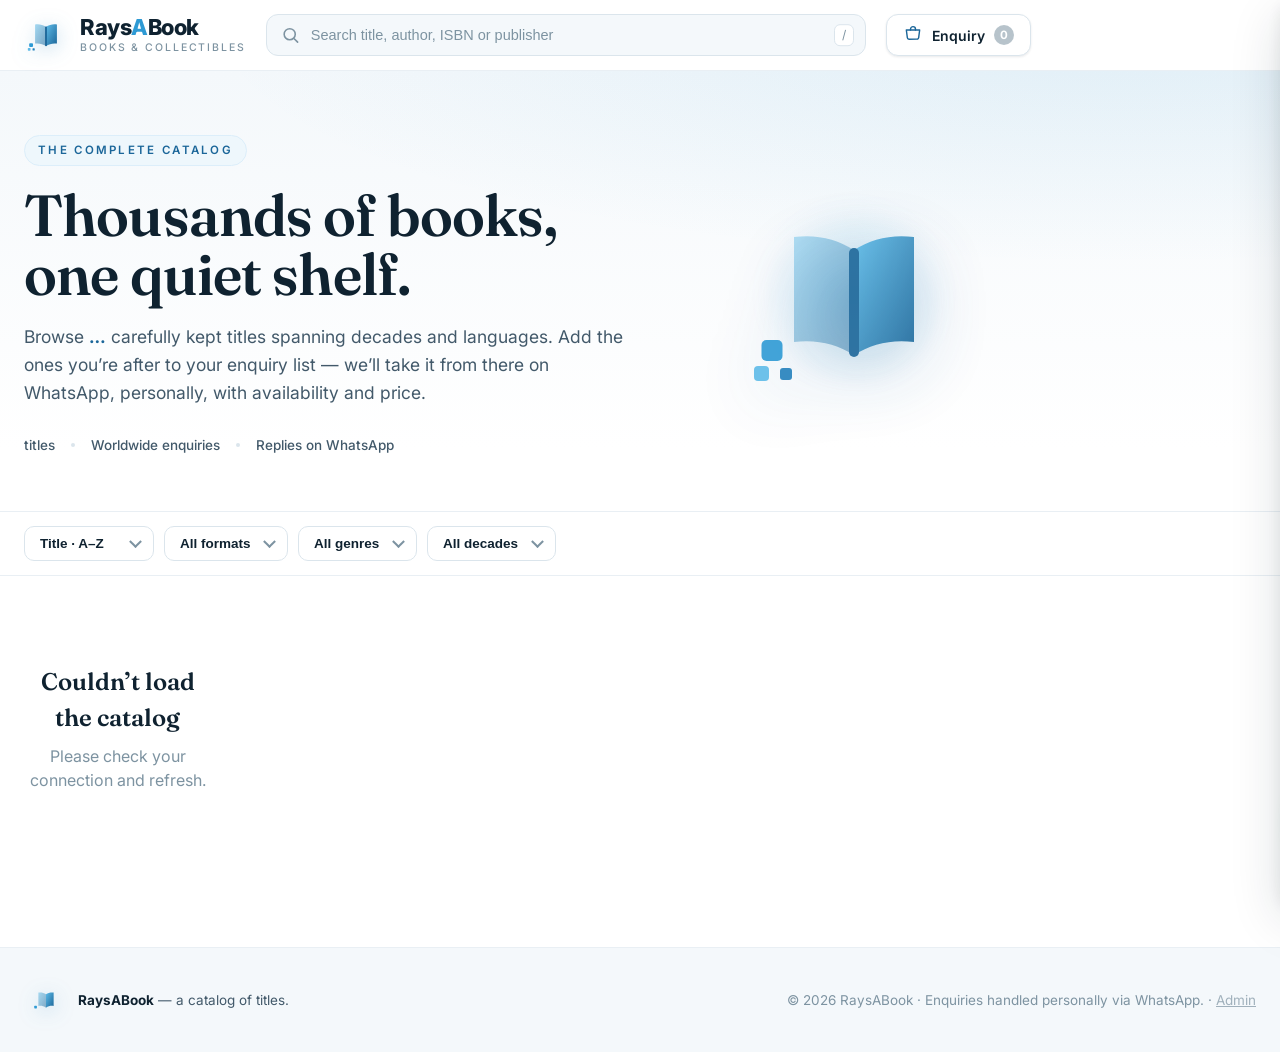
<file: index.html>
<!DOCTYPE html>
<html lang="en">
<head>
  <meta charset="UTF-8">
  <meta name="viewport" content="width=device-width, initial-scale=1.0">
  <title>RaysABook — Books &amp; Collectibles</title>
  <meta name="description" content="Browse the full RaysABook collection — thousands of titles. Add books to your enquiry list and ask about availability and price on WhatsApp.">
  <meta name="theme-color" content="#2E9AD4">

  <!-- icons & PWA -->
  <link rel="icon" href="favicon.svg" type="image/svg+xml">
  <link rel="apple-touch-icon" href="favicon.svg">
  <link rel="manifest" href="manifest.webmanifest">

  <!-- social share preview (Open Graph / Twitter) -->
  <!-- NOTE: if you TRANSFER the repo to a new owner, update og:url / og:image / canonical
       below to the new <owner>.github.io/raysabook address (or a custom domain). -->
  <link rel="canonical" href="https://raysabook.pages.dev/">
  <meta property="og:type" content="website">
  <meta property="og:site_name" content="RaysABook">
  <meta property="og:url" content="https://raysabook.pages.dev/">
  <meta property="og:title" content="RaysABook — Books &amp; Collectibles">
  <meta property="og:description" content="Thousands of books, one quiet shelf. Browse the catalog and send your enquiry on WhatsApp.">
  <meta property="og:image" content="https://raysabook.pages.dev/og.png">
  <meta property="og:image:width" content="1200">
  <meta property="og:image:height" content="630">
  <meta name="twitter:card" content="summary_large_image">
  <meta name="twitter:title" content="RaysABook — Books &amp; Collectibles">
  <meta name="twitter:description" content="Thousands of books, one quiet shelf. Browse the catalog and enquire on WhatsApp.">
  <meta name="twitter:image" content="https://raysabook.pages.dev/og.png">
  <link rel="preconnect" href="https://fonts.googleapis.com">
  <link rel="preconnect" href="https://fonts.gstatic.com" crossorigin>
  <link href="https://fonts.googleapis.com/css2?family=Fraunces:opsz,wght@9..144,400;9..144,500;9..144,600;9..144,700&family=Inter:wght@400;450;500;600;700&display=swap" rel="stylesheet">
  <link rel="preconnect" href="https://clzbooks.r.sizr.io">
  <link rel="stylesheet" href="styles.css?v=2">

  <!-- shared SVG defs (logo gradient) -->
  <svg width="0" height="0" style="position:absolute" aria-hidden="true"><defs>
    <linearGradient id="rbGrad" x1="0" y1="0" x2="1" y2="1">
      <stop offset="0" stop-color="#5EBBE8"/><stop offset="1" stop-color="#1B6699"/>
    </linearGradient>
  </defs></svg>
</head>
<body>

<header class="site">
  <div class="bar">
    <a class="brand" href="#" onclick="window.scrollTo({top:0,behavior:'smooth'});return false;" aria-label="RaysABook home">
      <span class="logo-mark" aria-hidden="true">
        <svg viewBox="0 0 44 44" width="40" height="40">
          <!-- right page -->
          <path d="M22 13c3.4-2.2 7.6-3.2 12-2.6v21c-4.4-.6-8.6.4-12 2.6V13z" fill="url(#rbGrad)"/>
          <!-- left page (lighter) -->
          <path d="M22 13C18.6 10.8 14.4 9.8 10 10.4v21c4.4-.6 8.6.4 12 2.6V13z" fill="url(#rbGrad)" opacity=".55"/>
          <!-- spine -->
          <rect x="21" y="12.6" width="2" height="21.8" rx="1" fill="#1B6699"/>
          <!-- trailing pixels -->
          <rect x="3.5" y="31" width="4.2" height="4.2" rx="1" fill="#2E9AD4"/>
          <rect x="2" y="36.2" width="3" height="3" rx=".8" fill="#5EBBE8"/>
          <rect x="7.2" y="36.6" width="2.4" height="2.4" rx=".6" fill="#2380BC"/>
        </svg>
      </span>
      <span class="nm"><b>Rays<i>A</i>Book</b><span>Books &amp; Collectibles</span></span>
    </a>

    <div class="searchwrap">
      <svg class="ic" viewBox="0 0 24 24" width="19" height="19" fill="none" stroke="currentColor" stroke-width="2" stroke-linecap="round"><circle cx="11" cy="11" r="7"/><path d="M21 21l-4.3-4.3"/></svg>
      <input id="search" type="search" placeholder="Search title, author, ISBN or publisher" autocomplete="off">
      <button class="clr" title="Clear" aria-label="Clear search">
        <svg viewBox="0 0 24 24" width="16" height="16" fill="none" stroke="currentColor" stroke-width="2" stroke-linecap="round"><path d="M6 6l12 12M18 6L6 18"/></svg>
      </button>
      <kbd class="slash">/</kbd>
    </div>

    <button class="cartbtn" id="cartOpen" aria-label="Open enquiry list">
      <svg viewBox="0 0 24 24" width="20" height="20" fill="none" stroke="currentColor" stroke-width="1.7" stroke-linecap="round" stroke-linejoin="round"><path d="M4 6h16l-1.2 9.2a2 2 0 0 1-2 1.8H7.2a2 2 0 0 1-2-1.8L4 6z"/><path d="M9 6V5a3 3 0 0 1 6 0v1"/></svg>
      <span class="lbl">Enquiry</span>
      <span class="count zero" id="cartCount">0</span>
    </button>
  </div>
</header>

<section class="hero">
  <div class="hero-in">
    <div class="hero-copy">
      <span class="eyebrow">The complete catalog</span>
      <h1>Thousands of books,<br>one quiet shelf.</h1>
      <p>Browse <b id="statTotal">…</b> carefully kept titles spanning decades and languages. Add the ones you’re after to your enquiry list — we’ll take it from there on WhatsApp, personally, with availability and price.</p>
      <div class="hero-meta">
        <span><b id="statTotal2"></b> titles</span>
        <i></i>
        <span>Worldwide enquiries</span>
        <i></i>
        <span>Replies on WhatsApp</span>
      </div>
    </div>
    <div class="hero-art" aria-hidden="true">
      <span class="ha-glow"></span>
      <svg viewBox="0 0 44 44" width="220" height="220" class="ha-mark">
        <path d="M22 13c3.4-2.2 7.6-3.2 12-2.6v21c-4.4-.6-8.6.4-12 2.6V13z" fill="url(#rbGrad)"/>
        <path d="M22 13C18.6 10.8 14.4 9.8 10 10.4v21c4.4-.6 8.6.4 12 2.6V13z" fill="url(#rbGrad)" opacity=".5"/>
        <rect x="21" y="12.6" width="2" height="21.8" rx="1" fill="#1B6699"/>
        <rect x="3.5" y="31" width="4.2" height="4.2" rx="1" fill="#2E9AD4"/>
        <rect x="2" y="36.2" width="3" height="3" rx=".8" fill="#5EBBE8"/>
        <rect x="7.2" y="36.6" width="2.4" height="2.4" rx=".6" fill="#2380BC"/>
      </svg>
    </div>
  </div>
</section>

<div class="toolbar-wrap">
  <div class="toolbar">
    <div class="selctl"><select id="fSort">
      <option value="title">Title · A–Z</option>
      <option value="author">Author</option>
      <option value="year_desc">Newest first</option>
      <option value="year_asc">Oldest first</option>
    </select></div>
    <div class="selctl"><select id="fFormat"><option value="">All formats</option></select></div>
    <div class="selctl"><select id="fGenre"><option value="">All genres</option></select></div>
    <div class="selctl"><select id="fDecade"><option value="">All decades</option></select></div>
    <div class="spacer"></div>
    <div class="resultcount" id="resultCount"></div>
  </div>
  <div class="chips" id="chips"></div>
</div>

<main class="grid" id="grid"></main>
<button class="morebtn" id="more" style="display:none">Load more</button>
<div class="sentinel" id="sentinel"></div>
<div class="empty" id="empty" style="display:none">
  <div class="big">Nothing matches that search</div>
  <div>Try a different keyword, or clear the filters above.</div>
</div>

<footer class="site">
  <div class="fin">
    <div class="fcol">
      <span class="logo-mark sm" aria-hidden="true">
        <svg viewBox="0 0 44 44" width="28" height="28">
          <path d="M22 13c3.4-2.2 7.6-3.2 12-2.6v21c-4.4-.6-8.6.4-12 2.6V13z" fill="url(#rbGrad)"/>
          <path d="M22 13C18.6 10.8 14.4 9.8 10 10.4v21c4.4-.6 8.6.4 12 2.6V13z" fill="url(#rbGrad)" opacity=".5"/>
          <rect x="3.5" y="31" width="4.2" height="4.2" rx="1" fill="#2E9AD4"/>
        </svg>
      </span>
      <span><b>RaysABook</b> — a catalog of <span id="statTotal3"></span> titles.</span>
    </div>
    <span class="muted">© <span id="yearNow"></span> RaysABook · Enquiries handled personally via WhatsApp. · <a href="admin.html" style="color:inherit;text-decoration:underline;opacity:.7">Admin</a></span>
  </div>
</footer>

<!-- Cart drawer -->
<div class="scrim" id="scrim"></div>
<aside class="drawer" id="drawer" aria-label="Enquiry list">
  <div class="dh">
    <h2 id="cartTitle">Enquiry</h2>
    <button class="x" id="cartClose" title="Close" aria-label="Close">
      <svg viewBox="0 0 24 24" width="20" height="20" fill="none" stroke="currentColor" stroke-width="2" stroke-linecap="round"><path d="M6 6l12 12M18 6L6 18"/></svg>
    </button>
  </div>
  <div class="ditems" id="ditems"></div>
  <div class="dfoot">
    <p class="note">No online payment. This opens WhatsApp with your list so we can confirm availability &amp; price.</p>
    <button class="wa" id="waBtn">
      <svg viewBox="0 0 24 24" width="22" height="22" fill="currentColor" aria-hidden="true"><path d="M12.04 2C6.58 2 2.13 6.45 2.13 11.91c0 1.75.46 3.45 1.32 4.95L2 22l5.25-1.38c1.45.79 3.08 1.21 4.79 1.21h.01c5.46 0 9.91-4.45 9.91-9.91 0-2.65-1.03-5.14-2.91-7.01A9.82 9.82 0 0 0 12.04 2zm0 1.67c2.2 0 4.27.86 5.82 2.42a8.19 8.19 0 0 1 2.41 5.82c0 4.54-3.7 8.24-8.24 8.24-1.48 0-2.93-.4-4.19-1.15l-.3-.18-3.12.82.83-3.04-.2-.31a8.18 8.18 0 0 1-1.26-4.38c0-4.54 3.7-8.24 8.24-8.24zm4.71 10.13c-.26-.13-1.51-.74-1.74-.83-.23-.08-.4-.13-.57.13-.17.26-.65.83-.8 1-.15.17-.29.19-.54.06-.26-.13-1.08-.4-2.06-1.27-.76-.68-1.27-1.52-1.42-1.78-.15-.26-.02-.4.11-.53.12-.12.26-.31.39-.46.13-.15.17-.26.26-.43.09-.17.04-.32-.02-.45-.06-.13-.57-1.38-.78-1.89-.21-.5-.42-.43-.57-.44-.15-.01-.32-.01-.49-.01-.17 0-.45.06-.68.32-.23.26-.89.87-.89 2.12 0 1.25.91 2.46 1.04 2.63.13.17 1.79 2.74 4.34 3.84.61.26 1.08.42 1.45.54.61.19 1.16.16 1.6.1.49-.07 1.51-.62 1.72-1.21.21-.6.21-1.11.15-1.21-.06-.11-.23-.17-.49-.3z"/></svg>
      Send enquiry on WhatsApp
    </button>
    <button class="clear" id="clearCart">Clear list</button>
  </div>
</aside>

<!-- Detail modal -->
<div class="modal" id="modal">
  <div class="mbox">
    <button class="mclose" id="mClose" aria-label="Close">
      <svg viewBox="0 0 24 24" width="18" height="18" fill="none" stroke="currentColor" stroke-width="2" stroke-linecap="round"><path d="M6 6l12 12M18 6L6 18"/></svg>
    </button>
    <div class="mcover" id="mCover"></div>
    <div class="mbody">
      <h3 id="mTitle"></h3>
      <div class="by" id="mBy"></div>
      <dl id="mMeta"></dl>
      <button class="add add-lg" id="mAdd">Add to enquiry</button>
    </div>
  </div>
</div>

<div class="toast" id="toast"></div>

<script src="config.js?v=1"></script>
<script src="app.js?v=4"></script>
</body>
</html>
</file>
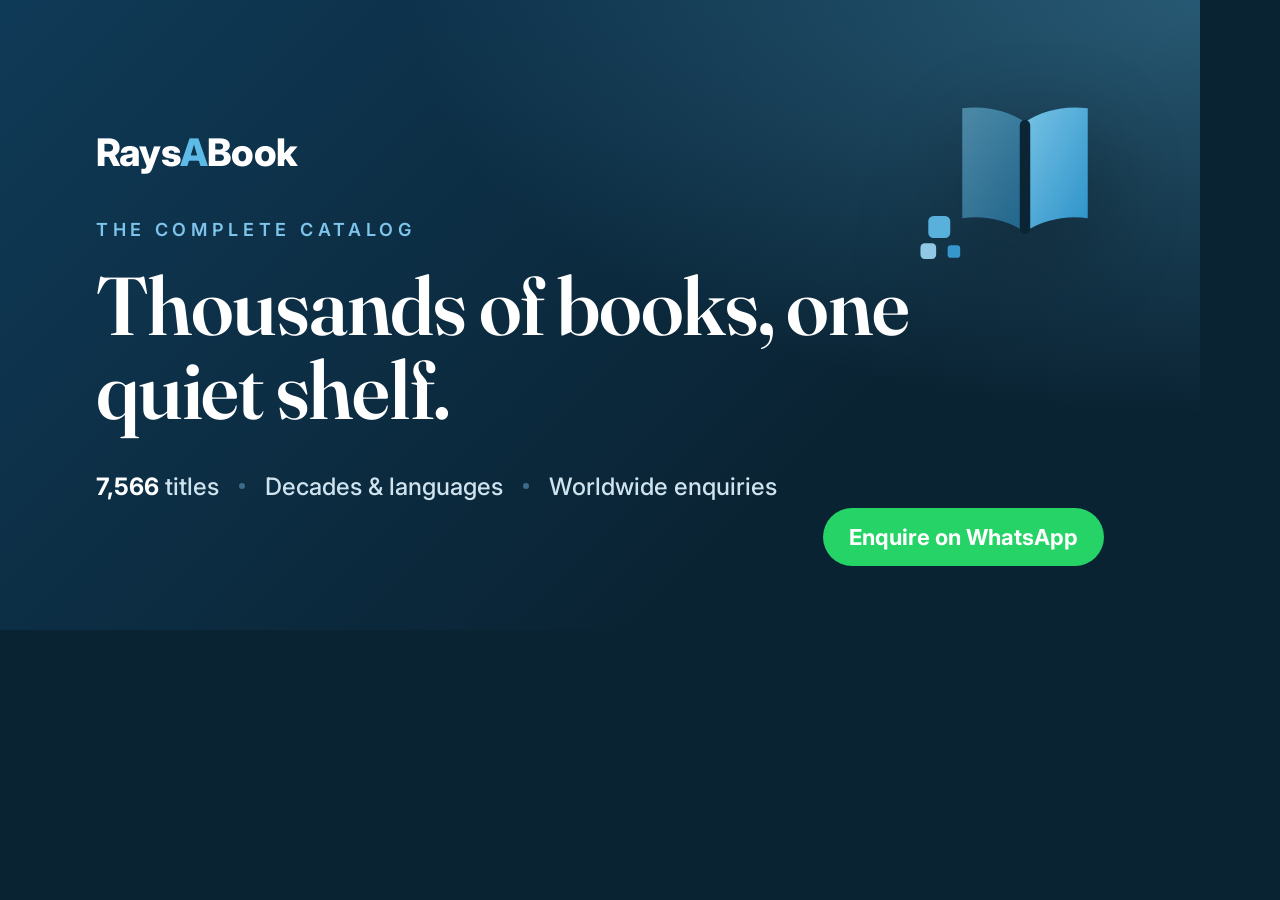
<file: og.html>
<!DOCTYPE html>
<html lang="en">
<head>
<meta charset="UTF-8">
<link href="https://fonts.googleapis.com/css2?family=Fraunces:opsz,wght@9..144,600;9..144,700&family=Inter:wght@500;600;700&display=swap" rel="stylesheet">
<style>
  *{margin:0;box-sizing:border-box}
  html,body{margin:0;padding:0;overflow:hidden;background:#0a2333}
  .card{
    width:1200px;height:630px;position:relative;display:flex;flex-direction:column;justify-content:center;
    padding:0 96px;color:#fff;font-family:"Inter",sans-serif;
    background:
      radial-gradient(120% 120% at 100% 0%, rgba(94,187,232,.35), transparent 55%),
      linear-gradient(135deg,#0f3a57,#0a2333 70%);
  }
  .brand{display:flex;align-items:center;gap:18px;margin-bottom:44px}
  .brand .nm{font-weight:800;font-size:38px;letter-spacing:-.02em}
  .brand .nm i{font-style:normal;color:#5EBBE8}
  .eyebrow{font-size:18px;letter-spacing:.26em;text-transform:uppercase;color:#7fc4ea;font-weight:600;margin-bottom:24px}
  h1{font-family:"Fraunces",serif;font-weight:600;font-size:82px;line-height:1.02;letter-spacing:-.015em;max-width:820px}
  .meta{margin-top:40px;display:flex;align-items:center;gap:20px;font-size:24px;color:#cfe3ef;font-weight:500}
  .meta b{color:#fff;font-weight:700}
  .meta i{width:6px;height:6px;border-radius:50%;background:#3c6c89;display:inline-block}
  .pill{position:absolute;right:96px;bottom:64px;display:flex;align-items:center;gap:12px;
    background:#25D366;color:#fff;font-weight:700;font-size:22px;padding:16px 26px;border-radius:999px}
  .mark{position:absolute;right:60px;top:54px;opacity:.92;filter:drop-shadow(0 24px 50px rgba(0,0,0,.4))}
</style>
</head>
<body>
  <div class="card">
    <svg class="mark" viewBox="0 0 44 44" width="230" height="230">
      <defs><linearGradient id="rb" x1="0" y1="0" x2="1" y2="1"><stop offset="0" stop-color="#7fcdf0"/><stop offset="1" stop-color="#2E9AD4"/></linearGradient></defs>
      <path d="M22 13c3.4-2.2 7.6-3.2 12-2.6v21c-4.4-.6-8.6.4-12 2.6V13z" fill="url(#rb)"/>
      <path d="M22 13C18.6 10.8 14.4 9.8 10 10.4v21c4.4-.6 8.6.4 12 2.6V13z" fill="url(#rb)" opacity=".55"/>
      <rect x="21" y="12.6" width="2" height="21.8" rx="1" fill="#0a2333"/>
      <rect x="3.5" y="31" width="4.2" height="4.2" rx="1" fill="#5EBBE8"/>
      <rect x="2" y="36.2" width="3" height="3" rx=".8" fill="#9ad6f3"/>
      <rect x="7.2" y="36.6" width="2.4" height="2.4" rx=".6" fill="#3aa0d8"/>
    </svg>
    <div class="brand"><span class="nm">Rays<i>A</i>Book</span></div>
    <div class="eyebrow">The complete catalog</div>
    <h1>Thousands of books, one quiet shelf.</h1>
    <div class="meta"><span><b>7,566</b> titles</span><i></i><span>Decades &amp; languages</span><i></i><span>Worldwide enquiries</span></div>
    <div class="pill">Enquire on WhatsApp</div>
  </div>
</body>
</html>
</file>
<file: styles.css>
/* ============================================================
   RaysABook — premium storefront design system
   ============================================================ */
:root{
  /* brand (from logo) */
  --brand:#2E9AD4;
  --brand-600:#2380BC;
  --brand-700:#1B6699;
  --brand-300:#6FC0EA;
  --brand-50:#eef7fc;
  --brand-100:#dceefa;

  /* neutrals — cool, not warm */
  --ink:#0f2230;          /* near-black, cool */
  --ink-2:#42596a;        /* secondary text */
  --ink-3:#7d93a1;        /* muted */
  --bg:#ffffff;
  --bg-2:#f4f8fb;         /* cool panel */
  --bg-3:#eef3f7;
  --line:#e9eff4;         /* hairline */
  --line-2:#dbe5ec;

  --wa:#25D366;

  /* elevation — soft, layered, low-opacity */
  --sh-1:0 1px 2px rgba(15,34,48,.04), 0 1px 3px rgba(15,34,48,.06);
  --sh-2:0 4px 14px rgba(15,34,48,.07), 0 1px 3px rgba(15,34,48,.05);
  --sh-3:0 18px 48px rgba(15,34,48,.14), 0 6px 16px rgba(15,34,48,.08);
  --sh-card:0 10px 30px rgba(20,80,130,.10);

  --r:16px;
  --r-sm:11px;
  --maxw:1320px;
  --display:"Fraunces",Georgia,serif;
  --sans:"Inter",-apple-system,BlinkMacSystemFont,"Segoe UI",sans-serif;
}
*{box-sizing:border-box}
html{scroll-behavior:smooth}
body{
  margin:0;font-family:var(--sans);color:var(--ink);background:var(--bg);
  line-height:1.5;-webkit-font-smoothing:antialiased;text-rendering:optimizeLegibility;
}
a{color:inherit;text-decoration:none}
button{font-family:inherit;cursor:pointer;color:inherit}
img{display:block}
::selection{background:var(--brand-100);color:var(--brand-700)}
:focus-visible{outline:2px solid var(--brand);outline-offset:2px;border-radius:6px}

/* ---------- Header ---------- */
header.site{
  position:sticky;top:0;z-index:40;
  background:rgba(255,255,255,.82);
  backdrop-filter:saturate(160%) blur(14px);
  -webkit-backdrop-filter:saturate(160%) blur(14px);
  border-bottom:1px solid var(--line);
}
.bar{max-width:var(--maxw);margin:0 auto;padding:13px 24px;display:flex;align-items:center;gap:20px}
.brand{display:flex;align-items:center;gap:12px;flex:0 0 auto}
.logo-mark{display:grid;place-items:center;width:44px;height:44px;flex:0 0 auto}
.logo-mark svg{filter:drop-shadow(0 4px 10px rgba(35,128,188,.28))}
.nm{display:flex;flex-direction:column;line-height:1}
.nm b{font-weight:800;font-size:22px;letter-spacing:-.02em;color:var(--ink)}
.nm b i{font-style:normal;color:var(--brand)}
.nm>span{font-size:10.5px;color:var(--ink-3);letter-spacing:.18em;text-transform:uppercase;margin-top:5px;font-weight:500}

.searchwrap{flex:1 1 auto;position:relative;max-width:600px}
.searchwrap input{
  width:100%;border:1px solid var(--line-2);background:var(--bg-2);
  border-radius:12px;padding:12px 86px 12px 44px;font-size:14.5px;color:var(--ink);
  outline:none;transition:border-color .16s,box-shadow .16s,background .16s;
}
.searchwrap input::placeholder{color:var(--ink-3)}
.searchwrap input:focus{border-color:var(--brand);background:#fff;box-shadow:0 0 0 4px rgba(46,154,212,.13)}
.searchwrap .ic{position:absolute;left:15px;top:50%;transform:translateY(-50%);color:var(--ink-3);pointer-events:none}
.searchwrap .clr{position:absolute;right:42px;top:50%;transform:translateY(-50%);border:0;background:transparent;color:var(--ink-3);padding:6px;border-radius:8px;display:none;line-height:0}
.searchwrap .clr:hover{background:var(--bg-3);color:var(--ink)}
.searchwrap .slash{position:absolute;right:12px;top:50%;transform:translateY(-50%);font-family:var(--sans);font-size:12px;color:var(--ink-3);background:#fff;border:1px solid var(--line-2);border-radius:6px;padding:2px 7px;line-height:1.3}

.cartbtn{
  flex:0 0 auto;position:relative;border:1px solid var(--line-2);background:#fff;color:var(--ink);
  border-radius:12px;padding:10px 16px;display:flex;align-items:center;gap:9px;font-weight:600;font-size:14px;
  box-shadow:var(--sh-1);transition:transform .14s,box-shadow .14s,border-color .14s;
}
.cartbtn:hover{transform:translateY(-1px);box-shadow:var(--sh-2);border-color:var(--brand-300)}
.cartbtn svg{color:var(--brand-700)}
.cartbtn .count{
  background:var(--brand);color:#fff;font-size:11.5px;font-weight:700;min-width:20px;height:20px;
  border-radius:999px;display:grid;place-items:center;padding:0 6px;box-shadow:0 2px 6px rgba(46,154,212,.4)
}
.cartbtn .count.zero{background:var(--ink-3);box-shadow:none;opacity:.55}

/* ---------- Hero ---------- */
.hero{position:relative;overflow:hidden;border-bottom:1px solid var(--line);
  background:
    radial-gradient(120% 90% at 88% -10%, rgba(46,154,212,.10), transparent 60%),
    linear-gradient(180deg,var(--bg-2),#fff 86%);
}
.hero-in{max-width:var(--maxw);margin:0 auto;padding:64px 24px 56px;display:flex;align-items:center;gap:40px}
.hero-copy{flex:1 1 auto;max-width:660px}
.eyebrow{display:inline-block;font-size:11.5px;letter-spacing:.2em;text-transform:uppercase;font-weight:600;
  color:var(--brand-700);background:var(--brand-50);border:1px solid var(--brand-100);
  padding:6px 13px;border-radius:999px;margin-bottom:20px}
.hero h1{font-family:var(--display);font-weight:600;font-size:clamp(34px,5.2vw,58px);line-height:1.02;
  letter-spacing:-.015em;margin:0 0 18px;color:var(--ink)}
.hero p{margin:0;color:var(--ink-2);font-size:clamp(15px,1.5vw,17.5px);max-width:600px;line-height:1.6}
.hero p b{color:var(--brand-700);font-weight:700}
.hero-meta{display:flex;align-items:center;gap:16px;margin-top:28px;flex-wrap:wrap;
  font-size:13.5px;color:var(--ink-2);font-weight:500}
.hero-meta b{color:var(--ink);font-weight:700}
.hero-meta i{width:4px;height:4px;border-radius:50%;background:var(--line-2);display:inline-block}
.hero-art{flex:0 0 auto;position:relative;width:260px;height:260px;display:grid;place-items:center}
.hero-art .ha-glow{position:absolute;inset:10% ;border-radius:50%;
  background:radial-gradient(circle,rgba(46,154,212,.22),transparent 65%);filter:blur(8px)}
.hero-art .ha-mark{position:relative;opacity:.9;filter:drop-shadow(0 20px 40px rgba(27,102,153,.28))}

/* ---------- Toolbar ---------- */
.toolbar-wrap{position:sticky;top:71px;z-index:30;background:rgba(255,255,255,.86);
  backdrop-filter:blur(10px);-webkit-backdrop-filter:blur(10px);border-bottom:1px solid var(--line)}
.toolbar{max-width:var(--maxw);margin:0 auto;padding:14px 24px;display:flex;flex-wrap:wrap;gap:10px;align-items:center}
.selctl{position:relative}
.selctl select{
  appearance:none;-webkit-appearance:none;border:1px solid var(--line-2);background:#fff;
  padding:9px 36px 9px 15px;border-radius:10px;font-size:13.5px;font-weight:600;color:var(--ink);cursor:pointer;
  transition:border-color .14s,box-shadow .14s;max-width:240px;
}
.selctl select:hover{border-color:var(--brand-300)}
.selctl select:focus{outline:none;border-color:var(--brand);box-shadow:0 0 0 3px rgba(46,154,212,.13)}
.selctl::after{content:"";position:absolute;right:14px;top:50%;width:7px;height:7px;border-right:2px solid var(--ink-3);
  border-bottom:2px solid var(--ink-3);transform:translateY(-65%) rotate(45deg);pointer-events:none}
.toolbar .spacer{flex:1 1 auto}
.toolbar .resultcount{font-size:13px;color:var(--ink-3);white-space:nowrap;font-weight:500;font-variant-numeric:tabular-nums}
.chips{max-width:var(--maxw);margin:0 auto;padding:0 24px 12px;display:flex;flex-wrap:wrap;gap:8px}
.chips:empty{display:none}
.chip{border:1px solid var(--brand-100);color:var(--brand-700);background:var(--brand-50);
  padding:6px 8px 6px 13px;border-radius:999px;font-size:12.5px;font-weight:600;display:inline-flex;align-items:center;gap:6px}
.chip button{border:0;background:transparent;color:var(--brand-600);font-size:16px;line-height:.6;padding:0 2px;border-radius:50%}
.chip button:hover{color:var(--brand-700)}

/* ---------- Grid & cards ---------- */
.grid{max-width:var(--maxw);margin:28px auto 64px;padding:0 24px;
  display:grid;gap:30px 22px;grid-template-columns:repeat(auto-fill,minmax(178px,1fr))}
.card{position:relative;display:flex;flex-direction:column;cursor:pointer}
.cover{
  position:relative;aspect-ratio:2/3;border-radius:4px 8px 8px 4px;overflow:hidden;
  background:linear-gradient(135deg,var(--bg-3),var(--bg-2));
  box-shadow:var(--sh-card);transition:transform .26s cubic-bezier(.2,.7,.3,1),box-shadow .26s;
}
.card:hover .cover{transform:translateY(-7px);box-shadow:0 22px 44px rgba(20,80,130,.22)}
.cover img{width:100%;height:100%;object-fit:cover;transition:transform .5s cubic-bezier(.2,.7,.3,1)}
.card:hover .cover img{transform:scale(1.05)}
/* fake book 3D: spine shadow on the left edge + page highlight */
.cover::before{content:"";position:absolute;left:0;top:0;bottom:0;width:14px;z-index:2;pointer-events:none;
  background:linear-gradient(90deg,rgba(8,28,40,.28),rgba(8,28,40,.05) 45%,rgba(255,255,255,.16) 80%,rgba(255,255,255,0))}
.cover::after{content:"";position:absolute;inset:0;z-index:2;pointer-events:none;border-radius:inherit;
  box-shadow:inset 0 0 0 1px rgba(15,34,48,.06)}
.cover .sheen{position:absolute;inset:0;z-index:3;pointer-events:none;opacity:0;transition:opacity .4s;
  background:linear-gradient(105deg,transparent 30%,rgba(255,255,255,.35) 48%,transparent 62%);
  transform:translateX(-30%)}
.card:hover .cover .sheen{opacity:1;animation:sweep .9s ease}
@keyframes sweep{from{transform:translateX(-60%)}to{transform:translateX(60%)}}
.cover .fmt{position:absolute;top:9px;right:9px;z-index:4;background:rgba(15,34,48,.74);color:#fff;font-size:10px;
  font-weight:600;letter-spacing:.02em;padding:4px 9px;border-radius:999px;backdrop-filter:blur(3px)}

.meta{padding:13px 2px 0;display:flex;flex-direction:column;gap:3px}
.meta .t{font-family:var(--display);font-weight:600;font-size:15.5px;line-height:1.22;color:var(--ink);
  display:-webkit-box;-webkit-line-clamp:2;-webkit-box-orient:vertical;overflow:hidden}
.meta .a{font-size:12.5px;color:var(--ink-2);font-weight:500;
  display:-webkit-box;-webkit-line-clamp:1;-webkit-box-orient:vertical;overflow:hidden}
.meta .sub{font-size:11.5px;color:var(--ink-3);font-variant-numeric:tabular-nums}

.add{margin-top:11px;display:flex;align-items:center;justify-content:center;gap:7px;
  border:1px solid var(--line-2);background:#fff;color:var(--brand-700);font-weight:600;font-size:12.5px;
  border-radius:10px;padding:9px 10px;transition:background .15s,border-color .15s,color .15s;line-height:1}
.add svg{display:block}
.add .ai{display:inline-flex}.add .ai.in{display:none}
.add.in .ai{display:none}.add.in .ai.in{display:inline-flex}
.add:hover{border-color:var(--brand);background:var(--brand-50)}
.add.in{background:var(--brand);border-color:var(--brand);color:#fff}
.add.in:hover{background:var(--brand-700);border-color:var(--brand-700)}
.add-lg{font-size:14.5px;padding:13px 18px;border-radius:12px;width:100%;margin-top:4px}

/* ---------- Spine fallback (premium publisher-cover look) ---------- */
.spine{position:relative;width:100%;height:100%;display:flex;flex-direction:column;justify-content:space-between;
  padding:16px 15px 13px;color:#fff;overflow:hidden}
.spine .spine-frame{flex:1 1 auto;display:flex;flex-direction:column;justify-content:center;align-items:center;
  text-align:center;border:1px solid rgba(255,255,255,.28);border-radius:3px;padding:14px 10px;margin-bottom:10px}
.spine .st{font-family:var(--display);font-weight:600;font-size:16px;line-height:1.22;
  display:-webkit-box;-webkit-line-clamp:5;-webkit-box-orient:vertical;overflow:hidden;text-shadow:0 1px 3px rgba(0,0,0,.22)}
.spine .sa{margin-top:10px;font-size:10px;text-transform:uppercase;letter-spacing:.1em;opacity:.85;font-weight:600;
  display:-webkit-box;-webkit-line-clamp:2;-webkit-box-orient:vertical;overflow:hidden}
.spine .spine-brand{text-align:center;font-size:9px;letter-spacing:.16em;font-weight:700;opacity:.72;text-transform:uppercase}
.spine .spine-brand span{opacity:.9}

.morebtn{display:block;margin:0 auto 70px;border:1px solid var(--line-2);background:#fff;border-radius:999px;
  padding:13px 34px;font-weight:600;font-size:14px;color:var(--ink);box-shadow:var(--sh-1);transition:.14s}
.morebtn:hover{border-color:var(--brand-300);box-shadow:var(--sh-2);transform:translateY(-1px)}
.sentinel{height:1px}
.empty{max-width:520px;margin:60px auto 90px;text-align:center;color:var(--ink-3)}
.empty .big{font-family:var(--display);font-size:24px;color:var(--ink);margin-bottom:8px;font-weight:600}

/* ---------- Footer ---------- */
footer.site{border-top:1px solid var(--line);background:var(--bg-2)}
.fin{max-width:var(--maxw);margin:0 auto;padding:30px 24px;display:flex;flex-wrap:wrap;gap:14px 24px;
  align-items:center;justify-content:space-between;font-size:13.5px;color:var(--ink-2)}
.fcol{display:flex;align-items:center;gap:10px}
.fcol b{color:var(--ink);font-weight:700}
.fin .muted{color:var(--ink-3)}

/* ---------- Cart drawer ---------- */
.scrim{position:fixed;inset:0;background:rgba(10,28,40,.46);backdrop-filter:blur(2px);
  opacity:0;visibility:hidden;transition:.24s;z-index:50}
.scrim.open{opacity:1;visibility:visible}
.drawer{position:fixed;top:0;right:0;height:100%;width:min(450px,100%);background:var(--bg);z-index:60;
  display:flex;flex-direction:column;transform:translateX(100%);transition:transform .3s cubic-bezier(.4,0,.2,1);
  box-shadow:var(--sh-3)}
.drawer.open{transform:translateX(0)}
.dh{padding:20px 22px;border-bottom:1px solid var(--line);display:flex;align-items:center;justify-content:space-between}
.dh h2{font-family:var(--display);font-size:21px;font-weight:600;margin:0}
.dh .x{border:0;background:transparent;color:var(--ink-3);padding:7px;border-radius:9px;line-height:0}
.dh .x:hover{background:var(--bg-3);color:var(--ink)}
.ditems{flex:1 1 auto;overflow:auto;padding:10px 18px}
.ditem{display:flex;gap:13px;padding:14px 4px;border-bottom:1px solid var(--line)}
.ditem .ic{width:48px;height:70px;border-radius:5px;overflow:hidden;flex:0 0 auto;
  background:var(--bg-3);box-shadow:var(--sh-1)}
.ditem .ic img{width:100%;height:100%;object-fit:cover}
.ditem .ic .mini{width:100%;height:100%;display:grid;place-items:center;color:#fff;font-family:var(--display);font-weight:600;font-size:20px}
.ditem .info{flex:1 1 auto;min-width:0}
.ditem .info .t{font-family:var(--display);font-weight:600;font-size:14.5px;line-height:1.25;color:var(--ink)}
.ditem .info .a{font-size:12px;color:var(--ink-2);margin-top:2px}
.ditem .rm{border:0;background:transparent;color:var(--ink-3);font-size:12.5px;padding:5px 0 0;font-weight:500}
.ditem .rm:hover{color:var(--brand-700);text-decoration:underline}
.cartempty{text-align:center;color:var(--ink-3);padding:64px 26px}
.cartempty .big{font-family:var(--display);font-size:20px;color:var(--ink);margin-bottom:8px;font-weight:600}
.dfoot{padding:18px;border-top:1px solid var(--line);background:var(--bg-2)}
.dfoot .note{font-size:12.5px;color:var(--ink-3);margin:0 0 13px;text-align:center;line-height:1.5}
.wa{width:100%;border:0;border-radius:13px;padding:15px;font-size:15.5px;font-weight:700;color:#fff;background:var(--wa);
  display:flex;align-items:center;justify-content:center;gap:10px;box-shadow:0 8px 22px rgba(37,211,102,.32);transition:transform .14s,box-shadow .14s}
.wa:hover{transform:translateY(-1px);box-shadow:0 12px 28px rgba(37,211,102,.4)}
.wa:disabled{background:var(--ink-3);opacity:.45;box-shadow:none;cursor:not-allowed;transform:none}
.dfoot .clear{width:100%;background:transparent;border:0;color:var(--ink-3);font-size:13px;margin-top:11px;padding:7px;font-weight:500}
.dfoot .clear:hover{color:var(--brand-700)}

/* ---------- Detail modal ---------- */
.modal{position:fixed;inset:0;z-index:70;display:none;align-items:center;justify-content:center;padding:22px;
  background:rgba(10,28,40,.5);backdrop-filter:blur(4px)}
.modal.open{display:flex;animation:fade .2s ease}
@keyframes fade{from{opacity:0}to{opacity:1}}
.mbox{position:relative;background:var(--bg);border-radius:20px;max-width:600px;width:100%;
  box-shadow:var(--sh-3);display:flex;overflow:hidden;max-height:90vh}
.mcover{width:220px;flex:0 0 auto;background:linear-gradient(135deg,var(--bg-3),var(--bg-2));position:relative}
.mcover img{width:100%;height:100%;object-fit:cover}
.mcover .spine{height:100%}
.mbody{padding:30px 30px 26px;overflow:auto;flex:1 1 auto}
.mbody h3{font-family:var(--display);font-size:25px;font-weight:600;margin:0 0 5px;line-height:1.18;color:var(--ink)}
.mbody .by{color:var(--brand-700);font-size:14.5px;font-weight:600;margin-bottom:20px}
.mbody dl{display:grid;grid-template-columns:auto 1fr;gap:10px 16px;margin:0 0 24px;font-size:14px}
.mbody dt{color:var(--ink-3);font-weight:500}
.mbody dd{margin:0;font-weight:600;color:var(--ink)}
.mclose{position:absolute;top:14px;right:14px;z-index:5;border:0;background:rgba(255,255,255,.9);width:34px;height:34px;
  border-radius:50%;color:var(--ink);display:grid;place-items:center;box-shadow:var(--sh-1)}
.mclose:hover{background:#fff;box-shadow:var(--sh-2)}

/* ---------- Toast ---------- */
.toast{position:fixed;left:50%;bottom:28px;transform:translateX(-50%) translateY(20px);
  background:var(--ink);color:#fff;padding:12px 22px;border-radius:999px;font-size:14px;font-weight:600;
  opacity:0;transition:.26s cubic-bezier(.2,.7,.3,1);z-index:90;box-shadow:var(--sh-3);pointer-events:none}
.toast.show{opacity:1;transform:translateX(-50%) translateY(0)}

/* ---------- Responsive ---------- */
@media(max-width:860px){
  .hero-art{display:none}
  .hero-in{padding:46px 24px 40px}
}
@media(max-width:680px){
  .bar{flex-wrap:wrap;gap:12px;padding:12px 16px}
  .searchwrap{order:3;flex-basis:100%;max-width:none}
  .nm>span{display:none}
  .cartbtn .lbl{display:none}
  .toolbar-wrap{top:128px}
  .grid{grid-template-columns:repeat(auto-fill,minmax(144px,1fr));gap:24px 14px;padding:0 16px}
  .toolbar{padding:12px 16px}
  .chips{padding:0 16px 12px}
  .mbox{flex-direction:column;max-height:92vh}
  .mcover{width:100%;height:230px}
}
</file>
